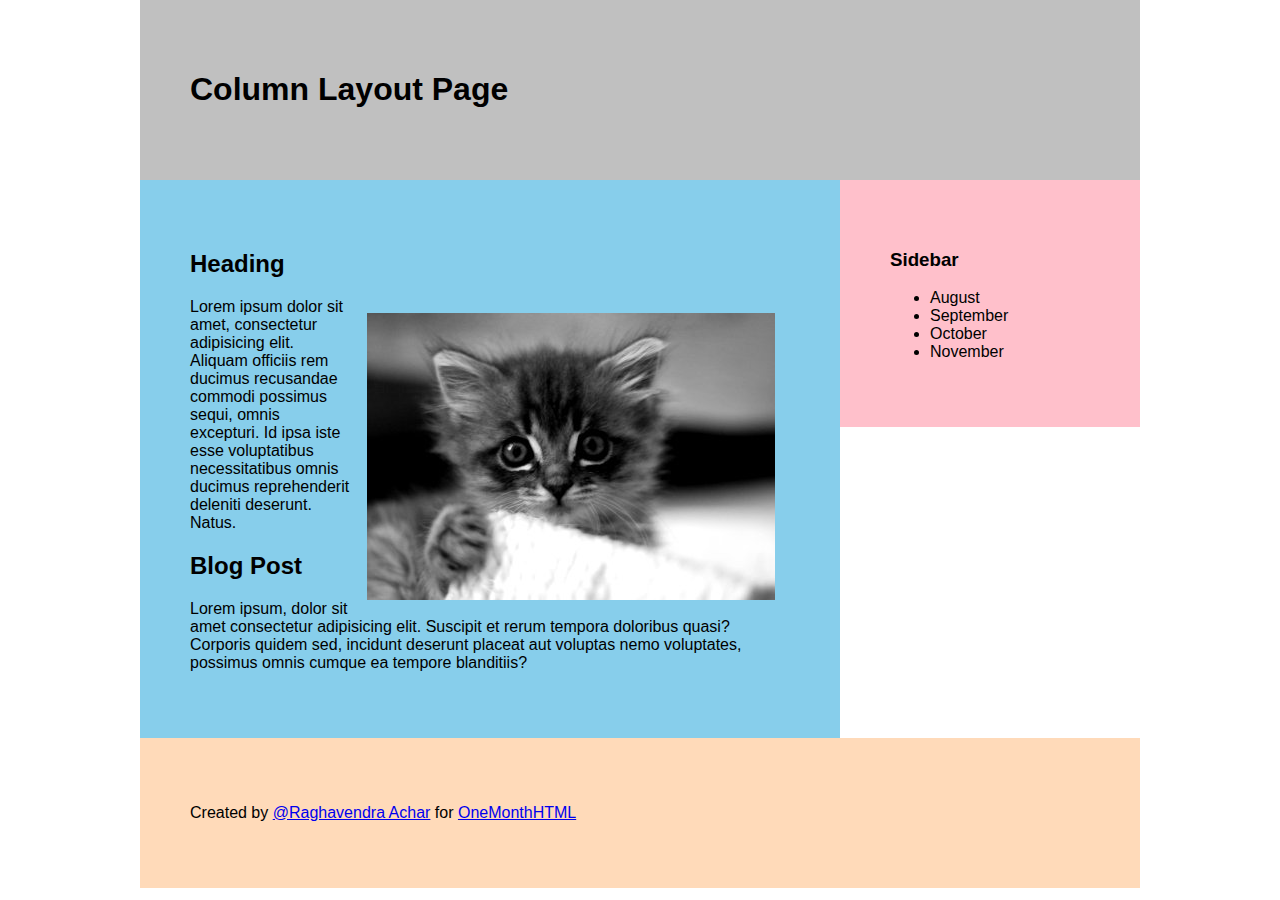
<file: column-layout/column-layout/index.html>
<!DOCTYPE html>
<html lang="en">
  <head>
    <meta charset="utf-8">
    <meta http-equiv="X-UA-Compatible" content="IE=edge">
    <meta name="viewport" content="width=device-width, initial-scale=1">
    <meta name="description" content="">
    <meta name="author" content="Chris Castiglione, and the One Month team">	
		<title>Column Layout</title>
		
		<!-- external CSS link -->
		<link rel="stylesheet" href="css/normalize.css">
		<link rel="stylesheet" href="css/style.css">
	</head>

	<body>
		<div id="container">
		<div id="header">
			<h1>Column Layout Page</h1>
		</div>
		<div id="Main">
			<h2>Heading</h2>
			<img src="images/kitten.jpg" alt="Kitten"/>
			<p>Lorem ipsum dolor sit amet, consectetur adipisicing elit. Aliquam officiis rem ducimus recusandae commodi possimus sequi, omnis excepturi. Id ipsa iste esse voluptatibus necessitatibus omnis ducimus reprehenderit deleniti deserunt. Natus.</p>
			<h2>Blog Post</h2>
			<p>Lorem ipsum, dolor sit amet consectetur adipisicing elit. Suscipit et rerum tempora doloribus quasi? Corporis quidem sed, incidunt deserunt placeat aut voluptas nemo voluptates, possimus omnis cumque ea tempore blanditiis?</p>
		</div>
		<div id="sidebar">
			<h3>Sidebar</h3>
			<ul>
				<li>August</li>
				<li>September</li>
				<li>October</li>
				<li>November</li>
			</ul>
		</div>
		<div id="Footer">
			<p>Created by <a href="#" target="_blank">@Raghavendra Achar</a> for <a
					href="http://www.onemonthhtml.com" target="_blank">OneMonthHTML</a></p>
		</div>
		</div>

	</body>
</html>
</file>
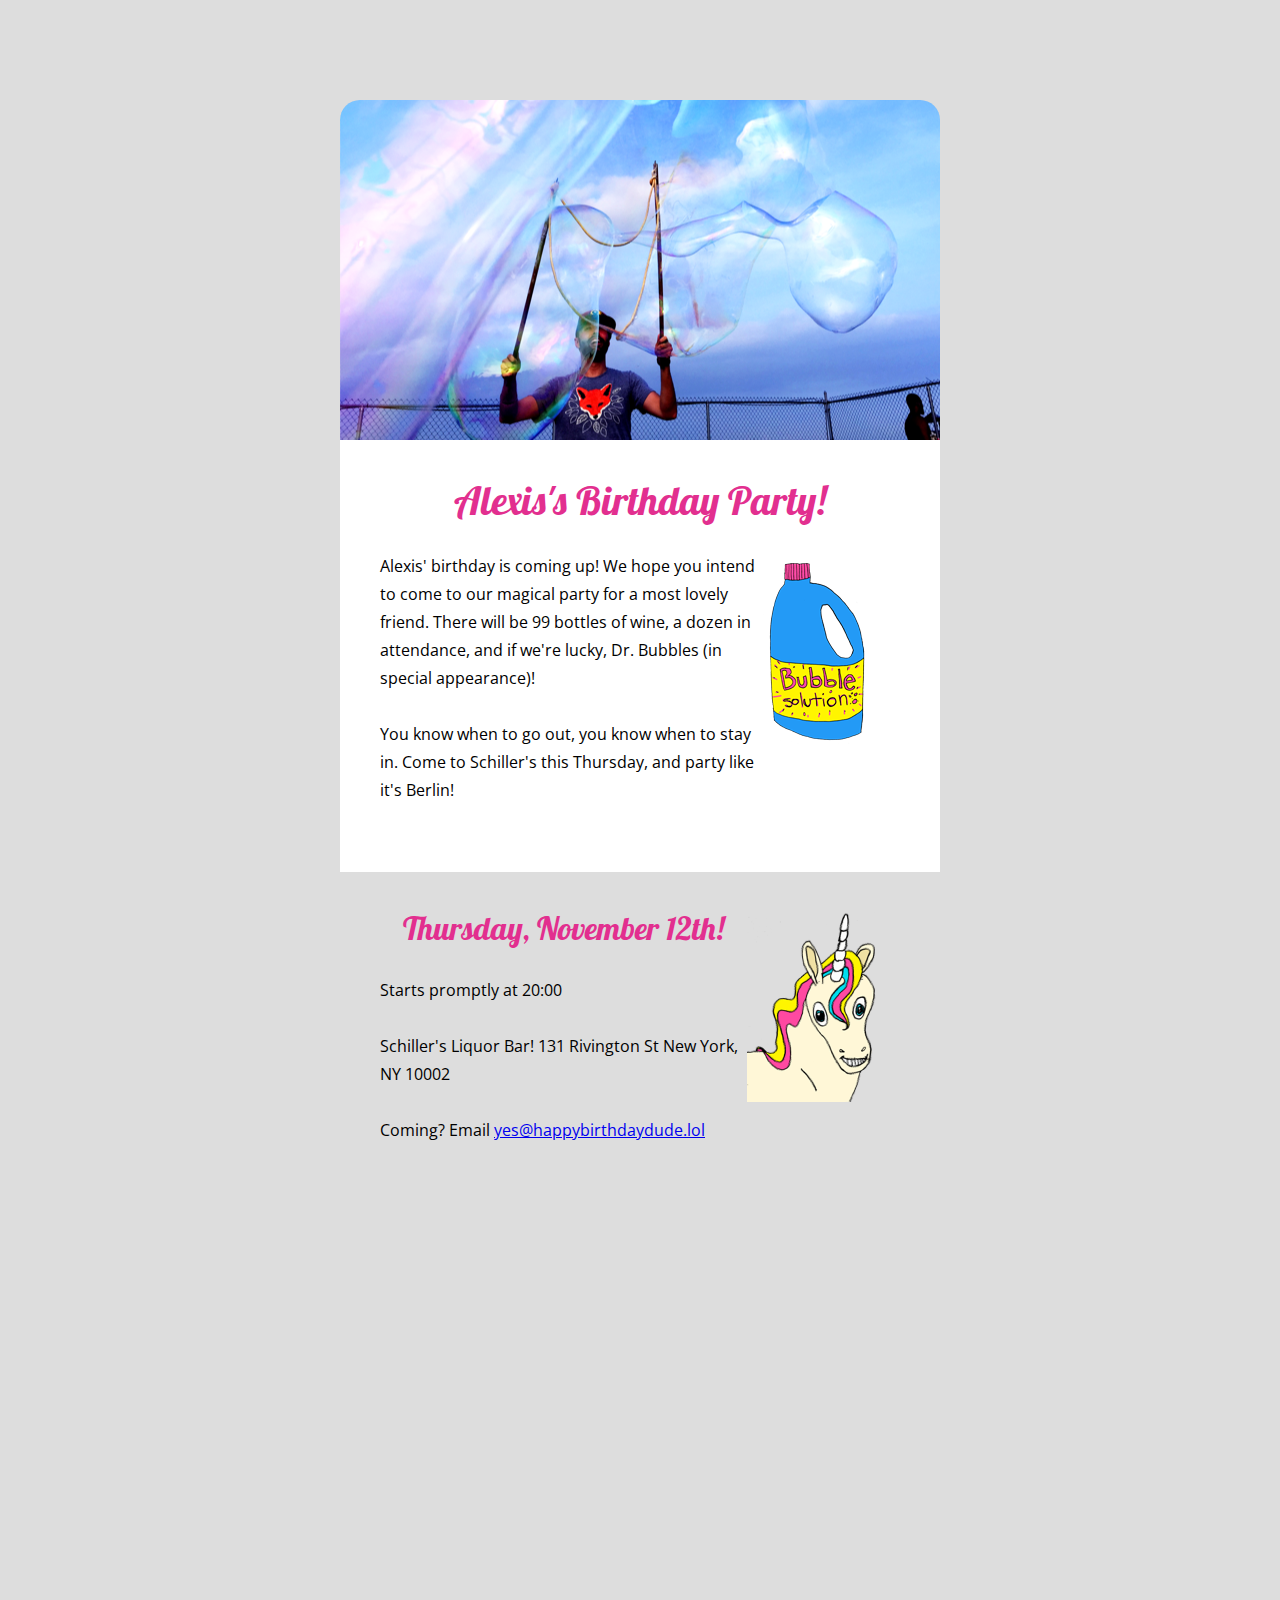
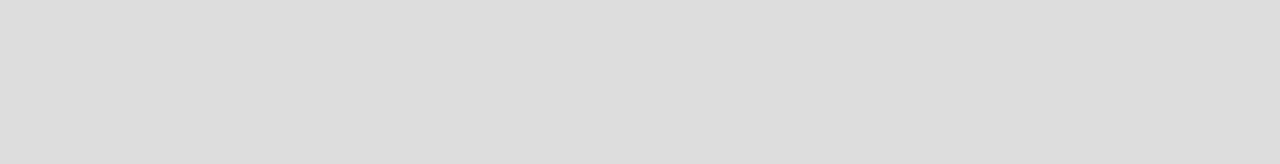
<file: happy-birthday/happy-birthday/index.html>
<!DOCTYPE html>
<html>
  <head>
    <title>Happy Birthday Alexis!</title>
    <meta name="description" content="Happy Birthday Alexis!">
    <link rel="stylesheet" href="css/reset.css">
    <link rel="stylesheet" href="css/style.css">
    <link rel="stylesheet" href="css/small.css" media="(max-width:600px)">
    <link href='https://fonts.googleapis.com/css?family=Open+Sans:300,700|Lobster' rel='stylesheet' type='text/css'>
    <meta name="viewport" content="width=device-width, initial-scale=1">
  </head>
  <body>
    <div class="container">
      <div class="hero">
          <img src="./images/hero-image.png"/>
      </div>
        <div class="intro">
        <h1>Alexis's Birthday Party!</h1>
        <aside>
        <img src="./images/bubble-bottle.png" />
        </aside>
        <p>Alexis' birthday is coming up! We hope you intend to come to our magical party for a most lovely friend. There will be
        99 bottles of wine, a dozen in attendance, and if we're lucky, Dr. Bubbles (in special appearance)!</p>
        
        <p>You know when to go out, you know when to stay in. Come to Schiller's this Thursday, and party like it's Berlin!</p>
        </div>
        
        <div class="contact">
          <aside>
          <img src="./images/unicorn.png" />
          </aside>
          <h2>Thursday, November 12th!</h2>
          <p>Starts promptly at 20:00</p>
          
          <p>Schiller's Liquor Bar!
          131 Rivington St
          New York, NY 10002
          </p>
          
          <p>Coming? Email <a href="mailto:yes@happybirthdaydude.lol">yes@happybirthdaydude.lol</a></p>
        </div>
      <section>
        <iframe
          src="https://www.google.com/maps/embed?pb=!1m14!1m8!1m3!1d12095.715959922774!2d-73.98471989416502!3d40.71957968260492!3m2!1i1024!2i768!4f13.1!3m3!1m2!1s0x0%3A0x6455254f2d644a86!2sSchiller&#39;s+Liquor+Bar!5e0!3m2!1sen!2sus!4v1446874459782"
          width="600" height="450" frameborder="0" style="border:0" allowfullscreen></iframe>
        </section>
      </section>
    </div>
  </body>
</html>
</file>
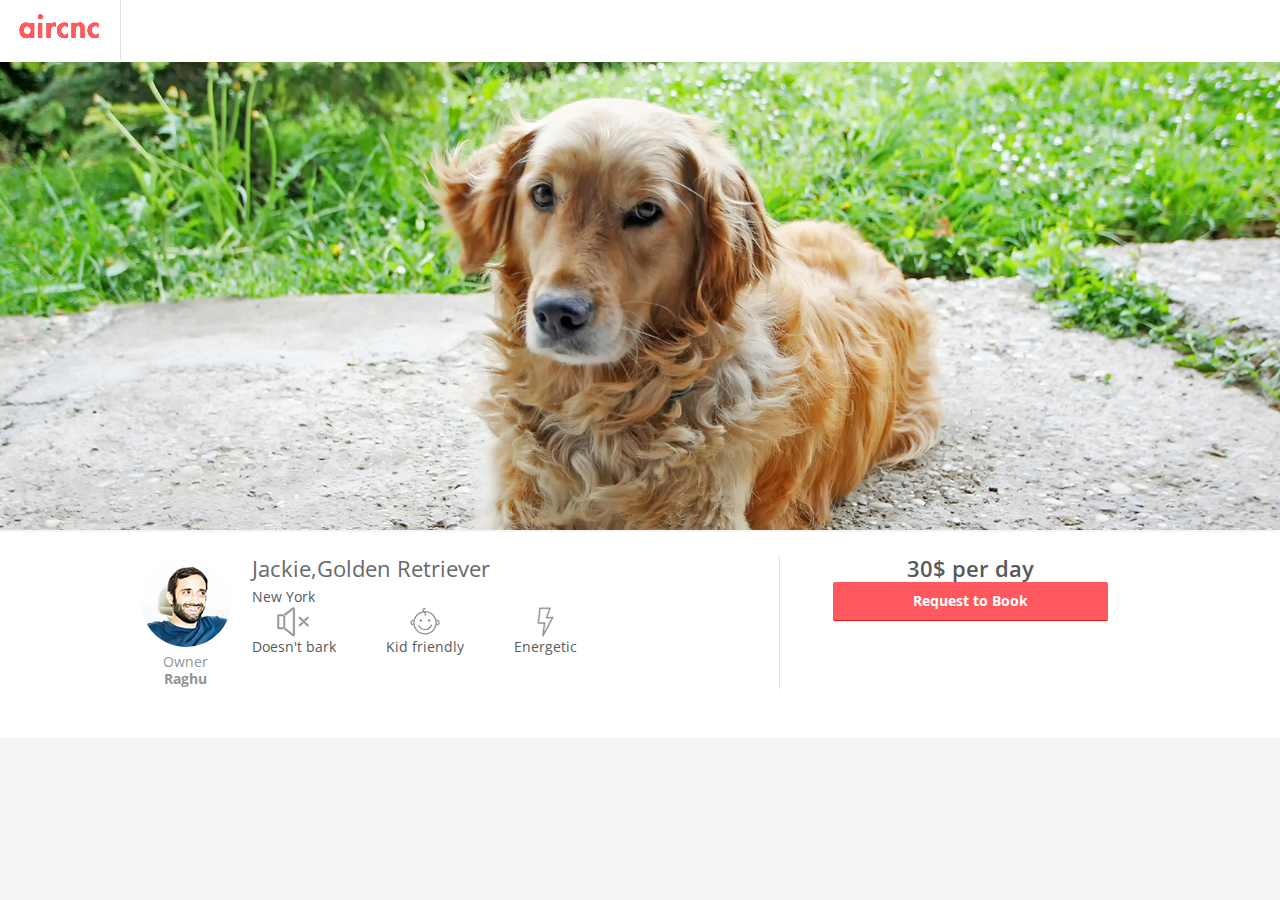
<file: start—aircnc/aircnc/index.html>
<!DOCTYPE html>
<html>
<head>
  <title>AirCnC - Rent a Cat or Dog</title>
  <link rel="stylesheet" href="css/reset.css">
  <link rel="stylesheet" href="css/style.css">
  <meta name="description" content="AirC&amp;C is the premiere site renting cute cats and canines">
  <link href='https://fonts.googleapis.com/css?family=Open+Sans:400,700,600' rel='stylesheet' type='text/css'>
  <meta name="viewport" content="width=device-width, initial-scale=1">
</head>
<body>
  <header>
    <img src=./images/logo.png class="logo"/>
  </header>

  <div class="hero">
    <img src=./images/dog-hero-image.png>
  </div>

  <div class="info clearfix">
    <div class="container">
      <div class="profile column">
        <div class="owner-details column">
          <img src="images/chris-castiglione.png"/>
          <h2 class="relationship">Owner</h2>
          <h2 class=" name">Raghu</h2>
        </div>
        <div class="pet-details clearfix column">
          <h1>Jackie,Golden Retriever</h1>
          <p class="Location">New York</p>
          <div class="icons column">
          <div class="icon">
            <img src="images/icons/mute.svg"/>
            <h5>Doesn't bark </h5>
          </div>
            <div class="icon">
            <img src="images/icons/baby.svg"/>
            <h5>Kid friendly </h5>
            </div>
            <div class="icon">
            <img src="images/icons/lightning.svg"/>
            <h5>Energetic</h5>
          </div>
          </div>
        </div>
      </div>
      <div class="booking column">
        <h2>30$<span class="time"> per day</span></h2>
        <a href="#" class="button">Request to Book</a>
      </div>
    </div>
  </div>
</body>
</html>
</file>
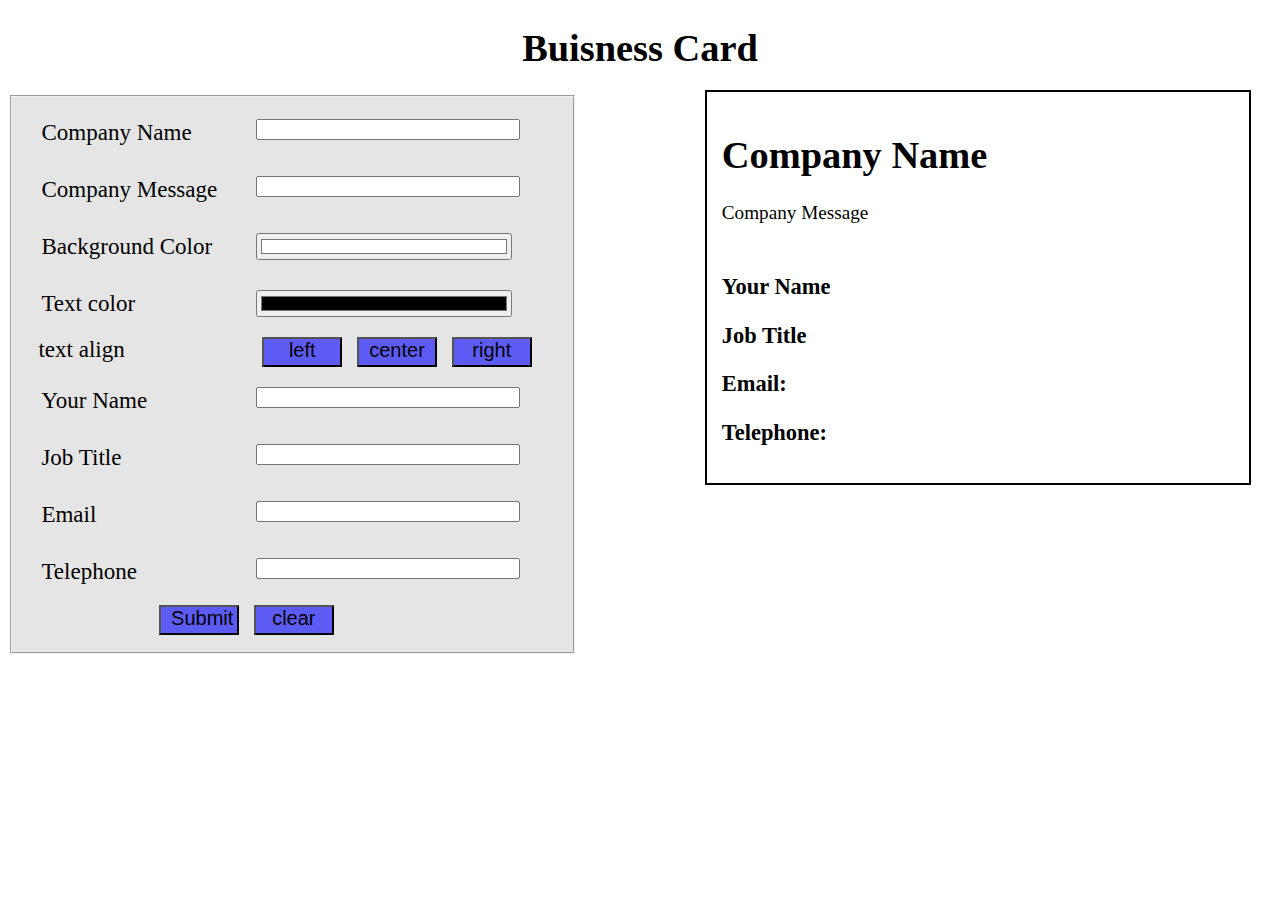
<file: Buisness card/b.html>
<!DOCTYPE html>
<head>
  <script src="app.js"></script>
  <link rel="stylesheet" href="style.css" />
</head>
<body>
  <header>
    <h1>Buisness Card</h1>
  </header>
  <form>
    <fieldset>
      <div>
        <label for="name">Company Name</label>
        <input type="text" id="name" onkeyup="cname()" />
      </div>
      <div>
        <label for="message">Company Message</label>
        <input type="text" id="message" onkeyup="cmessage()" />
      </div>
      <div>
        <label for="bgcolor">Background Color</label>
        <input
          type="color"
          value="#ffffff"
          id="bgcolor"
          onchange="cbgcolor()"
        />
      </div>
      <div>
        <label for="color">Text color</label>
        <input type="color" id="color" onchange="ccolor()" />
      </div>
      <label class="align">text align</label>
      <button onclick="cleft()" type="button">left</button>
      <button onclick="ccenter()" type="button">center</button>
      <button onclick="cright()" type="button">right</button>
      <div>
        <label for="tname">Your Name</label>
        <input type="text" id="tname" onkeyup="ctname()" />
      </div>
      <div>
        <label for="title">Job Title</label>
        <input type="text" id="title" onkeyup="ctitle()" />
      </div>
      <div>
        <label for="email">Email</label>
        <input type="email" id="email" onkeyup="cemail()" />
      </div>
      <div>
        <label for="phone">Telephone</label>
        <input type="tel" id="phone" onkeyup="ctel()" />
      </div>
      <button>Submit</button>
      <button>clear</button>
    </fieldset>
  </form>
  <div class="container" id="1">
    <h1 id="oname">Company Name</h1>
    <p id="op">Company Message</p>
    <h3 id="otname">Your Name</h3>
    <h3 id="otitle">Job Title</h3>
    <h3 id="oemail">Email:</h3>
    <h3 id="otel">Telephone:</h3>
  </div>
</body>
</file>
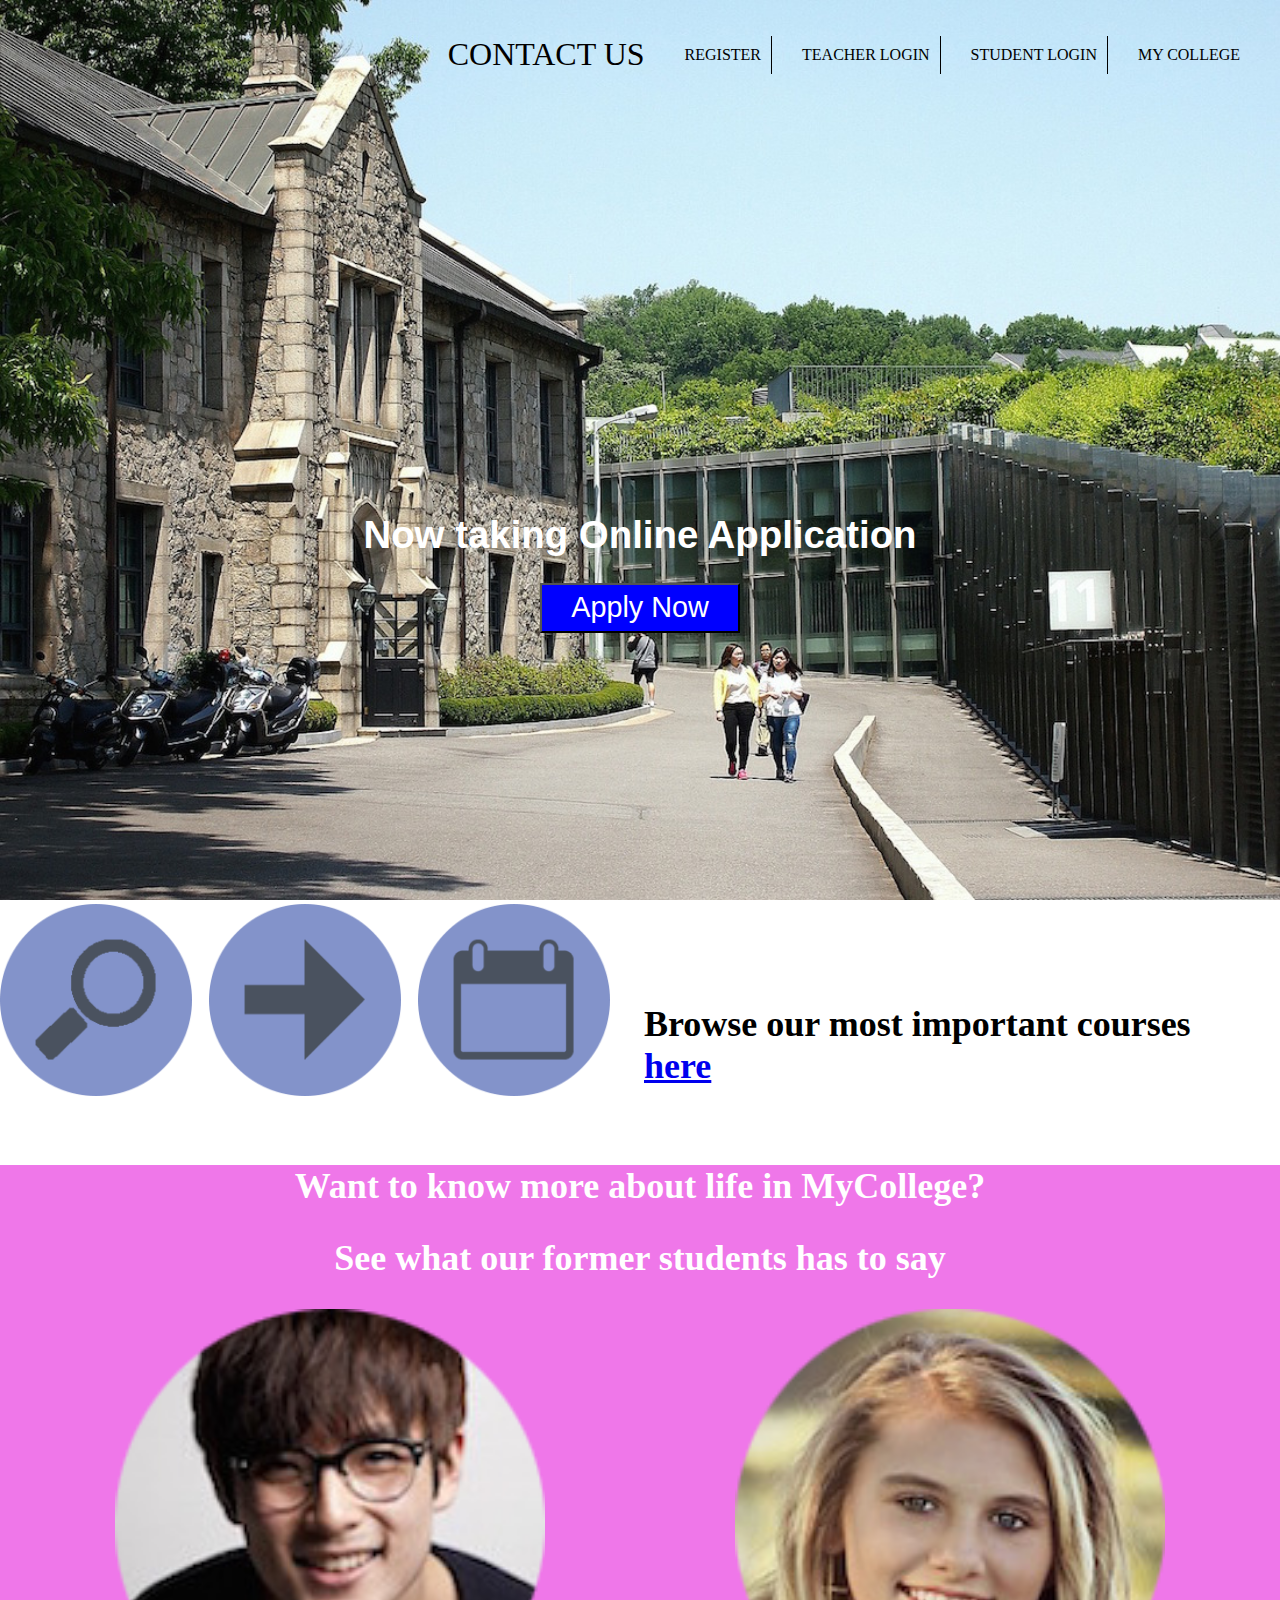
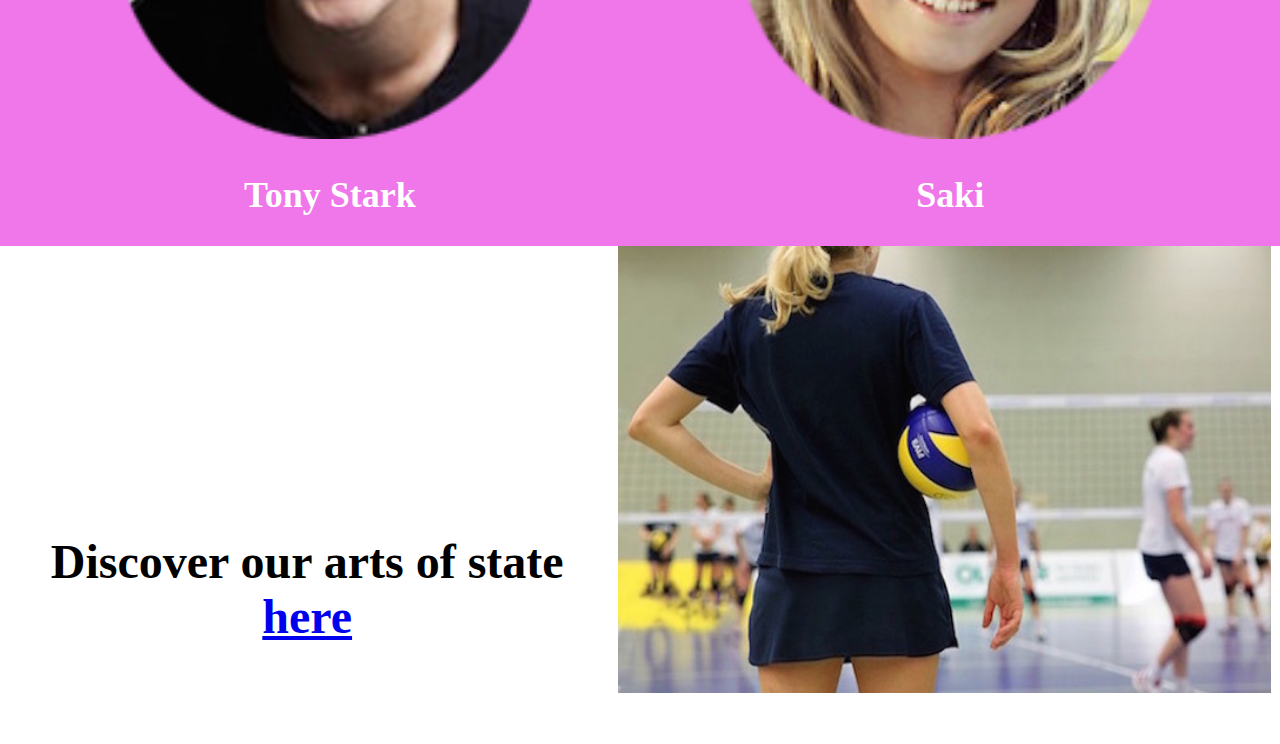
<file: project-2/2.html>
<!DOCTYPE html>
<html>
  <head>
    <meta charset="utf-8" />
    <link rel="stylesheet" href="style.css" />
    <meta name="viewport" content="width=device-width,initial-scale=1" />
    <title>2</title>
  </head>
  <body>
    <header>
      <picture>
        <source
          media="(min-width:1100px)"
          srcset="images-project2/images-project2/university-1100.jpg"
        />
        <source
          media="(min-width:900px)"
          srcset="images-project2/images-project2/university-900.jpg"
        />
        <img src="images-project2/images-project2/university-600.jpg" />
      </picture>
      <div class="apply">
        <h1>Now taking Online Application</h1>
        <input type="submit" value="Apply Now" />
      </div>
      <ul>
        <li>CONTACT US</li>
        <li>REGISTER</li>
        <li>TEACHER LOGIN</li>
        <li>STUDENT LOGIN</li>
        <li>MY COLLEGE</li>
      </ul>
    </header>
    <div class="image">
      <img src="images-project2/images-project2/magnifying.png" width="60px" />
      <img src="images-project2/images-project2/arrow.png" width="60px" />
      <img src="images-project2/images-project2/calendar.png" width="60px" />
    </div>
    <div class="text">
      <h2>Browse our most important courses <a href="#">here</a></h2>
    </div>
    <div class="purple">
      <h2>Want to know more about life in MyCollege?</h2>
      <h2>See what our former students has to say</h2>
      <div class="man">
        <img src="images-project2/images-project2/man.png" />
        <h2>Tony Stark</h2>
      </div>
      <div class="man">
        <img src="images-project2/images-project2/woman.png" />
        <h2>Saki</h2>
      </div>
    </div>
    <div class="center">
      <h2>Discover our arts of state <a href="#">here</a></h2>
    </div>
    <div class="ball">
      <img src="images-project2/images-project2/volleyball.jpg" alt="" />
    </div>
  </body>
</html>
</file>
<file: column-layout/column-layout/css/style.css>
/*
Project Name: Column Layout
Author: Chris Castiglione @ onemonthhtml.com
Developed @ One Month in NYC
*/



/*----------------------------------------------------------------------------- 
=01 BASE STYLES 
-----------------------------------------------------------------------------*/

/* Box Model Hack */
* {
     -moz-box-sizing: border-box; /* Firexfox */
     -webkit-box-sizing: border-box; /* Safari/Chrome/iOS/Android */
     box-sizing: border-box; /* IE */
}

/* Clear Class */
.clear {
	clear: both;
}

#sidebar{
     background-color: pink;
     display: inline-block;
     width:300px;
     padding: 50px;
}

#container{
     width:1000px;
     margin: 0 auto;
}
img{
     float:right;
     margin: 15px;
}
#Main{
     background-color: skyblue;
     display: inline-block;
     padding: 50px;
     width:700px;
     float: left;
}

#header{
     background-color: silver;
     padding: 50px;
}

#Footer{
     background-color: peachpuff;
     padding: 50px;
     clear: both;
}



/*----------------------------------------------------------------------------- 
=02 LAYOUT 
-----------------------------------------------------------------------------*/
</file>
<file: happy-birthday/happy-birthday/css/style.css>
/*
 * General Styles
*/


body {
  background: #DDD;
  font-family: 'Open Sans', arial, sans-serif;
}

* {
  -moz-box-sizing: border-box; /* Firexfox */
  -webkit-box-sizing: border-box; /* Safari/Chrome/iOS/Android */
  box-sizing: border-box; /* IE */
}

.clearfix:after {
  content: "";
  display: table;
  clear: both;
}

p {
  font-size: 16px;
  line-height: 1.75;
  margin-bottom: 28px;
}

strong {
  font-weight: bold;
}

ul li {
  list-style: decimal inside;
}

/*
 * Heading Styles
*/


h1, h2 {
  font-family: 'Lobster', cursive;
  color: #e22f8f;
  text-align: center;
  margin-bottom: 32px;
}

h1 {

  font-size: 40px;
}

h2 {
  font-size: 32px;
}

/*
 * Container Styles
*/

.container {
  width: 600px;
  margin: 100px auto;
  
}

.hero{
  line-height: 0;
}

.hero img{
  width: 100%;
  border-radius: 20px 20px 0 0;
}

aside{
  float: right;
  margin-right: 24px;
}

.intro , .contact{
  padding: 40px;
}
.intro{
  background:#fff;
}
</file>
<file: happy-birthday/happy-birthday/css/small.css>
.container{
   width: 100%;
   margin: 0;
}

.hero img{
   border-radius: 0;
}

aside{
   float: none;
   text-align: center;
}
</file>
<file: start—aircnc/aircnc/css/style.css>
/*
 * General/Utility Styles
*/

* {
  -moz-box-sizing: border-box; /* Firexfox */
  -webkit-box-sizing: border-box; /* Safari/Chrome/iOS/Android */
  box-sizing: border-box; /* IE */
}

body {
  margin: 0;
  background: rgb(245, 245, 245);
  font-family: 'Open Sans', arial, sans-serif;
  font-size: 0.875rem;
  color: rgb(86, 90, 92);
}

.clearfix:after {
  content: "";
  display: table;
  clear: both;
}

a {
  font-weight: bold;
  color: rgb(255, 89, 95);
  text-decoration: none;
}

strong {
  font-weight: 600;
}


/*
 * Button styles
*/

.button {
  background: rgb(255, 89, 95);
  color: white;
  text-decoration: none;
  display: block;
  padding: 0.75rem 5rem;
  border-bottom: 1px solid rgb(227, 25, 29);
  border-radius: 2px;
  width: 95%;
  margin: 0 auto;
}

h1{
  font-size: 22px;
  color: #666A6C;
}

header{
  background-color: #fff;
}

header .logo{
  border-right: 1px solid #DCE0E0;
}

.hero img{
  width:100%;
}

.info{
  background-color: #fff;
  text-align: center;
  padding: 25px;
}

.info h1 {
 margin-bottom: 5px;
}

.info .profile {
 margin-bottom: 24px;
}
.info .owner-details img{
  border-radius: 50%;
  margin-bottom: 6px;
}

.info h2.relationship, .info h2.name{
  color:#909597;
  margin-bottom: 3px;
}

.info h2.name{
  font-weight: bold;
}

.info p.location{
  margin-bottom: 20px;
}

.info .icon{
  float:left;
  width: 33.3%;
}

.info .icon img {
 height: 30px;
 margin-bottom: 3px;
}

.info .booking h2{
  font-weight: 600;
  font-size: 22px;
}

.info h2.price time {
 font-size: 16px;
}

@media only screen and (min-width: 1060px) {
.container{
  width: 1040px;
  margin: 0 auto;
}

.column{
  float: left;
} 

 .button {
 width: 275px;
 margin: auto;
 }

 .info h1 {
 margin-bottom: 11px;
 }

 .info h2 {
 margin-bottom: 3px;
 }

.info .profile {
 width: 660px;
 border-right: 1px solid #DCE0E0;
 }

 .info .booking {
 width: 380px;
 }

  .info .owner-details {
 width: 20%;
 }

 .info .pet-details {
 width: 80%;
 text-align: left;
 }

 .info .pet-details .icon {
 width: inherit;
 margin-right: 50px;
 }

 .info .pet-details .icon img {
 display: block;
 margin: 3px auto 3px;
 }

}
</file>
<file: Buisness card/style.css>
div {
  padding: 15px;
}
form {
  width: 45%;
  display: inline-block;
  height: 50%;
}
fieldset {
  background-color: rgba(0, 0, 0, 0.1);
}
input {
  width: 20%;
  position: absolute;
  left: 20%;
}
button {
  margin: 5px;
  position: relative;
  left: 24%;
  padding: 10px;
  width: 80px;
  height: 30px;
  text-align: center;
  background-color: rgba(0, 0, 255, 0.6);
  font-size: 20px;
  padding-bottom: 20px;
  padding-top: 0;
}

body {
  font-size: 1.2em;
}
header {
  text-align: center;
}
.align {
  margin-left: 12px;
}
label {
  font-size: 1.2em;
}
.container {
  display: inline-block;
  width: 40%;
  position: absolute;
  top: 10%;
  margin-left: 10%;
  border: 2px solid black;
}
.container p {
  margin-bottom: 50px;
}
</file>
<file: project-2/style.css>
ul {
  display: flex;
  justify-content: flex-end;
  position: absolute;
  top: 10px;
  right: 0;
  z-index: 5;
  align-items: center;
}
ul li {
  list-style: none;
  margin-left: 20px;
  padding: 10px;
  border-right: 1px solid black;
  text-align: center;
}
ul li:last-child {
  margin-right: 30px;
  border-right: none;
}
ul li:first-of-type {
  border-right: 0px;
  font-size: 2em;
  color: black;
  justify-self: left;
}
input {
  width: 200px;
  height: 50px;
  background-color: blue;
  color: white;
  font-size: 1.5em;
}
header {
  text-align: center;
  position: relative;
}
img {
  width: 100%;
  height: 100vh;
}
body {
  padding: 0px;
  margin: 0;
}
.apply {
  text-align: center;
  position: absolute;
  bottom: 30%;
  width: 100%;
  font-weight: 100;

  color: white;
  font-size: 1.2em;
  font-family: Arial, Helvetica, sans-serif;
  z-index: 2;
}
.image img {
  width: 15%;
  height: 15%;
  margin: 15px;
}

@media (max-width: 600px) {
  .apply {
    font-size: 12px;
    bottom: 65%;
    width: 100%;
    text-align: center;
  }
  img {
    height: auto;
  }
  ul {
    position: relative;
    display: block;
    z-index: 2;
    padding: 0;
  }
  ul li {
    background-color: rgba(0, 0, 0, 0.8);
    color: white;
    width: 100%;
    margin: 0;
    margin-bottom: 2px;
    display: block;
  }
  .image {
    display: block;
    width: 100%;
  }
  .image img {
    width: 25%;
    margin: 0;
    margin-right: 6%;
  }
  .image img:first-child {
    margin-left: 5%;
  }
  .image img:last-child {
    margin-right: 3%;
  }
  header {
    margin: 0px;
  }
  .text {
    background-color: rgba(0, 0, 0, 0.2);
    width: 100%;
    height: 100px;
    text-align: center;
    padding-top: 2%;
    box-sizing: border-box;
    margin: 0;
  }
  .text h2 {
    margin: 0;
  }
  .purple {
    background-color: rgba(233, 74, 225, 0.75);
    text-align: center;
    color: white;
  }
  .purple h2:first-child {
    margin-top: 0;
  }
  .purple img {
    width: 40%;
  }
  .center {
    text-align: center;
  }
}
@media (max-width: 900px) and (min-width: 600px) {
  ul {
    justify-content: space-around;
    background-color: white;
    top: 12%;
    font-size: 1.03em;
    align-items: center;
    width: 100%;
  }
  ul li:first-child {
    font-size: 1em;
  }
  .image {
    width: 50%;
    display: inline-block;
  }
  .image img {
    width: 30%;
    margin: 0;
    margin-right: 2%;
  }
  .text {
    width: 48%;
    display: inline-block;
    position: relative;
    bottom: 18px;
  }
  .purple {
    background-color: rgba(233, 74, 225, 0.75);
    text-align: center;
    color: white;
  }

  .purple img {
    width: 70%;
    height: 70%;
  }
  .man {
    width: 48%;
    display: inline-block;
  }
  .center {
    width: 48%;
    margin: 0;
    display: inline-block;
    position: relative;
    bottom: 60px;
    text-align: center;
    font-size: 2em;
  }
  .ball {
    width: 51%;
    display: inline-block;
    margin: 0;
  }
  .ball img {
    width: 100%;
    height: 100%;
  }
}
@media (min-width: 900px) {
  .image {
    width: 50%;
    display: inline-block;
  }
  .image img {
    width: 30%;
    margin: 0;
    margin-right: 2%;
  }
  .text {
    width: 48%;
    display: inline-block;
    position: relative;
    bottom: 18px;
    font-size: 1.5em;
  }
  .purple {
    background-color: rgba(233, 74, 225, 0.75);
    text-align: center;
    color: white;
    font-size: 1.5em;
  }

  .purple img {
    width: 70%;
    height: 70%;
  }
  .man {
    width: 48%;
    display: inline-block;
  }
  .center {
    width: 48%;
    margin: 0;
    display: inline-block;
    position: relative;
    bottom: 60px;
    text-align: center;
    font-size: 2em;
  }
  .ball {
    width: 51%;
    display: inline-block;
    margin: 0;
  }
  .ball img {
    width: 100%;
    height: 100%;
  }
}
</file>
